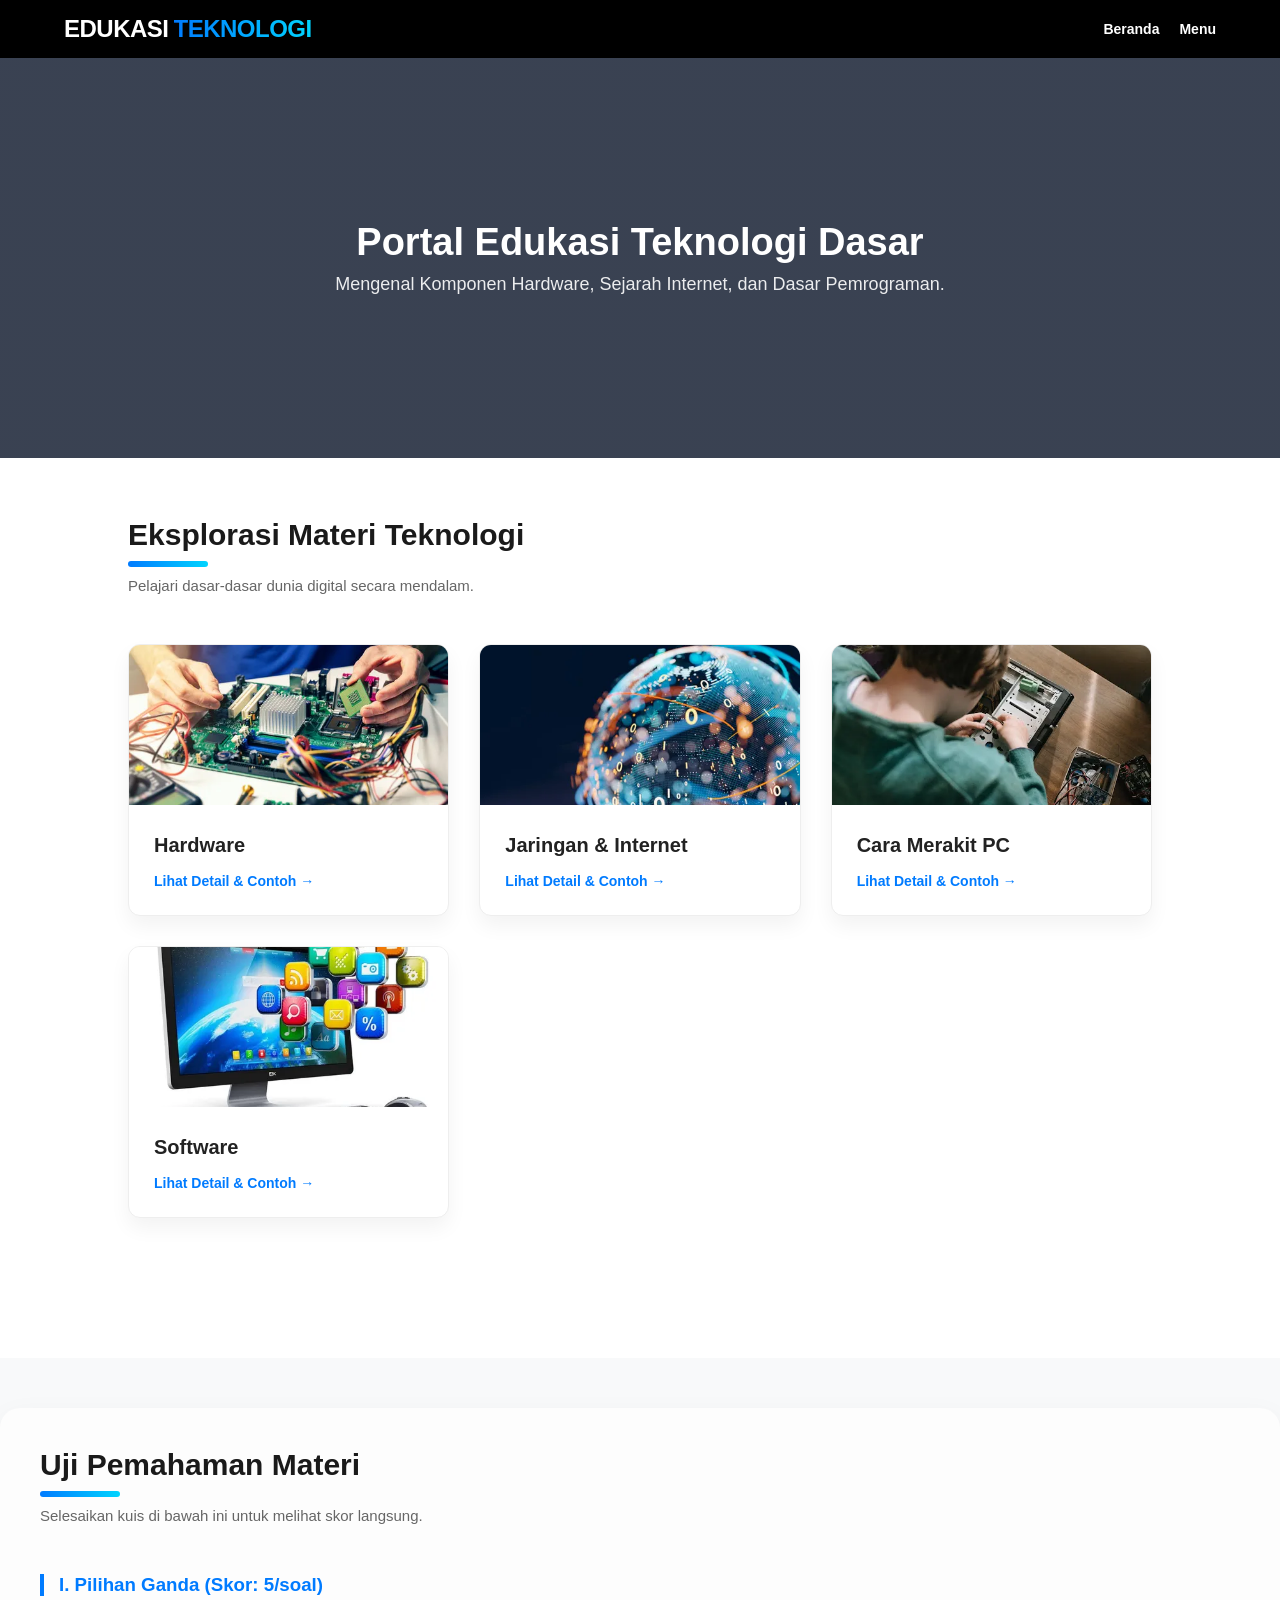
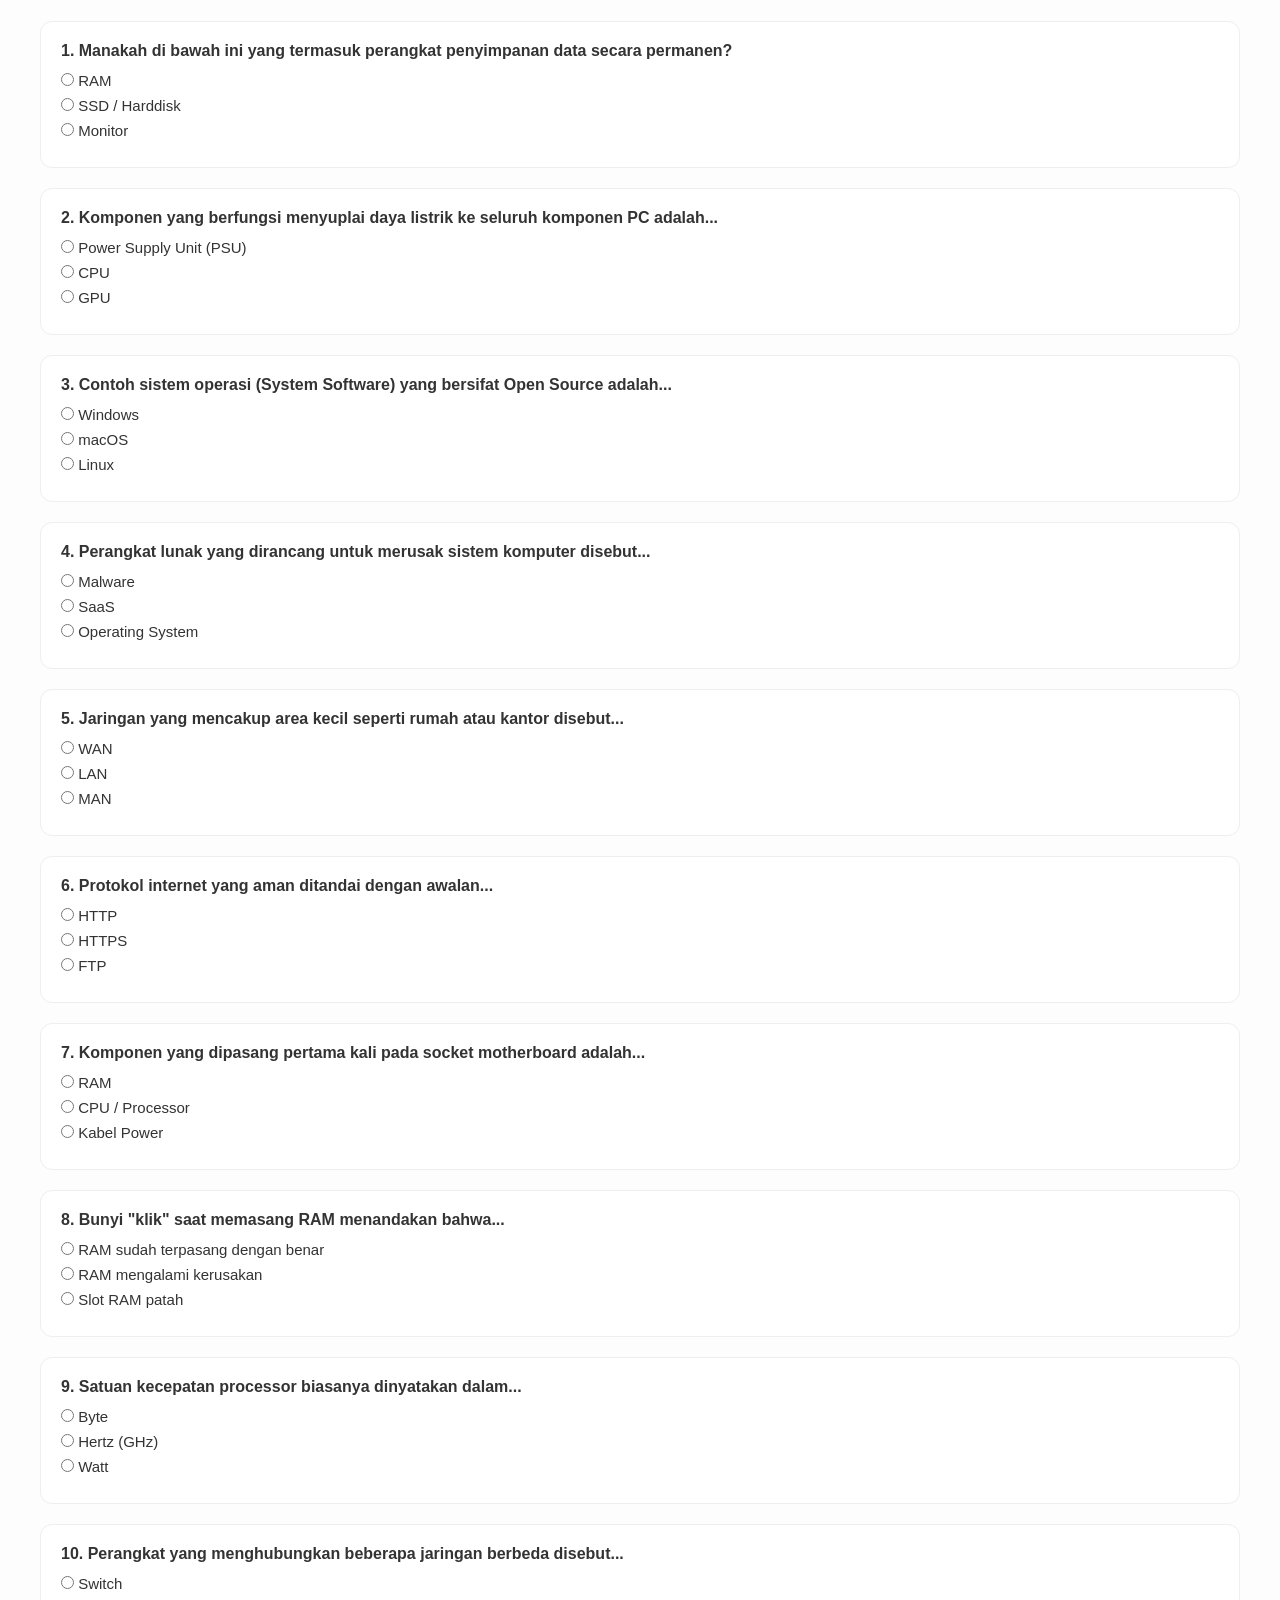
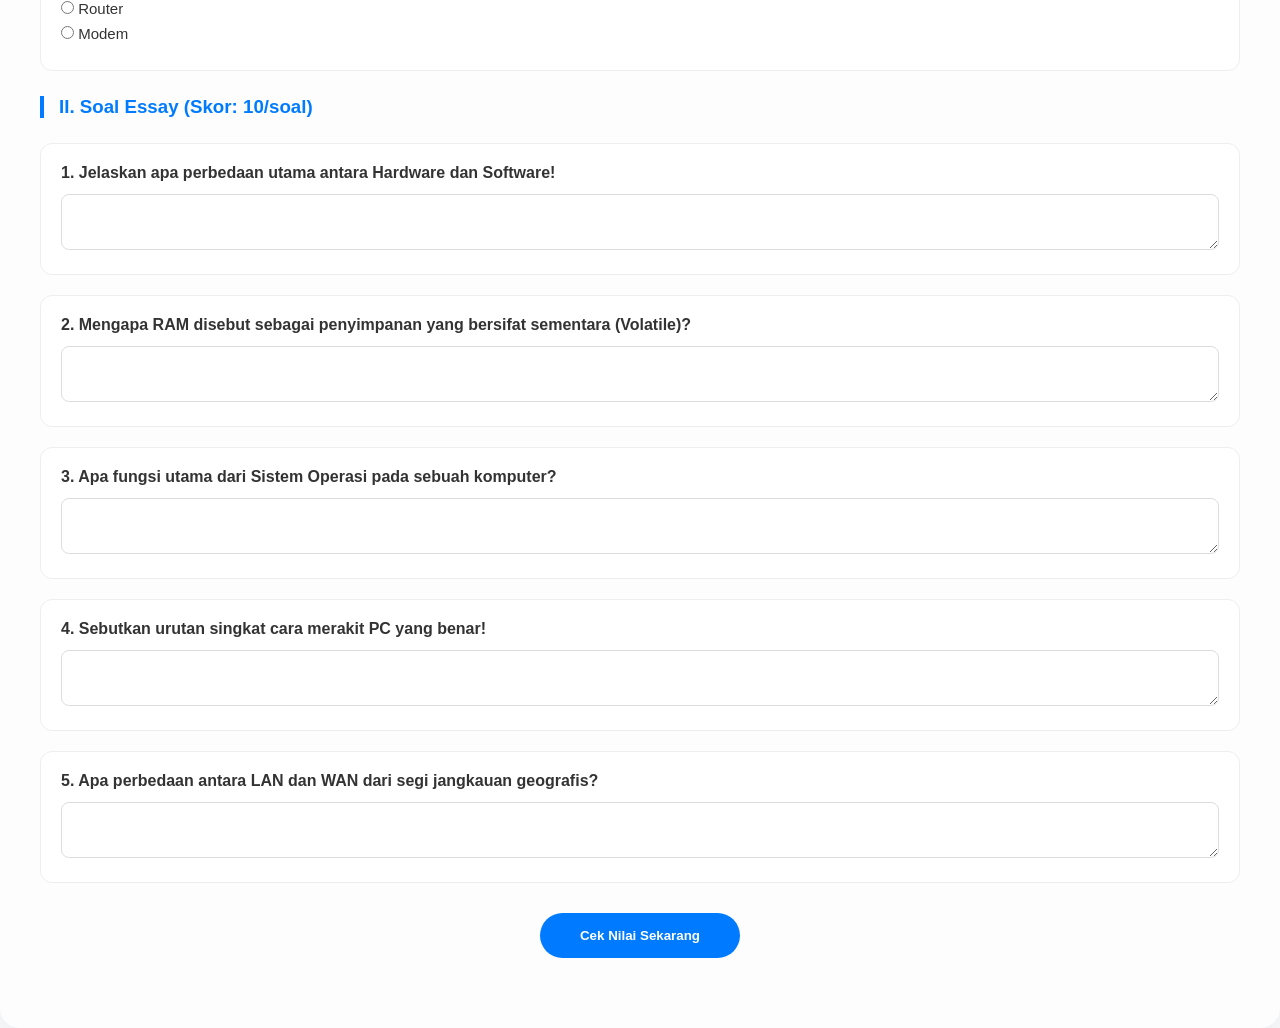
<file: index.html>
<!DOCTYPE html>
<html lang="id">
<head>
    <meta charset="UTF-8">
    <meta name="viewport" content="width=device-width, initial-scale=1.0">
    <title>Web Edukasi Teknologi Dasar</title>
    <link rel="stylesheet" href="style.css">
</head>
<body>

    <div id="mySidebar" class="sidebar">
        <a href="javascript:void(0)" class="closebtn" onclick="closeNav()">&times;</a>
        <div class="sidebar-header">MENU</div>
        <a href="index.html" class="active">Beranda</a>
        <a href="rakit-pc.html">Cara Merakit PC</a>
        <a href="jaringan.html">Jaringan & Internet</a>
        <a href="hardware.html">Hardware</a>
        <a href="software.html">Software</a>
    </div>
    <header>
        <nav>
            <div class="logo">EDUKASI<span>TEKNOLOGI</span></div>
            <ul>
                <li><a href="index.html">Beranda</a></li>
                <li><a href="javascript:void(0)" onclick="openNav()">Menu</a></li>
            </ul>
        </nav>
    </header>

    <section class="hero">
        <div class="hero-content">
            <h1>Portal Edukasi Teknologi Dasar</h1>
            <p>Mengenal Komponen Hardware, Sejarah Internet, dan Dasar Pemrograman.</p>
        </div>
    </section>

    <main>
        <div class="section-header">
            <h2 class="section-title">Eksplorasi Materi Teknologi</h2>
            <p class="section-subtitle">Pelajari dasar-dasar dunia digital secara mendalam.</p>
        </div>
        
        <div class="card-grid">
            <div class="card">
                <img src="hardware1.jpg" alt="Hardware">
                <div class="card-body">
                    <h3>Hardware</h3>
                    <a href="hardware.html" class="link">Lihat Detail & Contoh &rarr;</a>
                </div>
            </div>

            <div class="card">
                <img src="jaringan1.jpg" alt="Jaringan">
                <div class="card-body">
                    <h3>Jaringan & Internet</h3>
                    <a href="jaringan.html" class="link">Lihat Detail & Contoh &rarr;</a>
                </div>
            </div>

            <div class="card">
                <img src="merakit.jpg" alt="Microchip">
                <div class="card-body">
                    <h3>Cara Merakit PC</h3>
                    <a href="rakit-pc.html" class="link">Lihat Detail & Contoh &rarr;</a>
                </div>
            </div>

            <div class="card">
                <img src="software1.jpg" alt="Software">
                <div class="card-body">
                    <h3>Software</h3>
                    <a href="software.html" class="link">Lihat Detail & Contoh &rarr;</a>
                </div>
            </div>
        </div>
    </main>
    <section class="quiz-container" id="quiz-section">
    <div class="section-header">
        <h2 class="section-title">Uji Pemahaman Materi</h2>
        <p class="section-subtitle">Selesaikan kuis di bawah ini untuk melihat skor langsung.</p>
    </div>

    <form id="quizForm">
    <div class="quiz-group">
        <h3>I. Pilihan Ganda (Skor: 5/soal)</h3>
        
        <div class="question-card pg-item">
            <p>1. Manakah di bawah ini yang termasuk perangkat penyimpanan data secara permanen?</p>
            <label><input type="radio" name="pg1" value="RAM"> RAM</label>
            <label><input type="radio" name="pg1" value="SSD" data-correct="true"> SSD / Harddisk</label>
            <label><input type="radio" name="pg1" value="Monitor"> Monitor</label>
        </div>

        <div class="question-card pg-item">
            <p>2. Komponen yang berfungsi menyuplai daya listrik ke seluruh komponen PC adalah...</p>
            <label><input type="radio" name="pg2" value="PSU" data-correct="true"> Power Supply Unit (PSU)</label>
            <label><input type="radio" name="pg2" value="CPU"> CPU</label>
            <label><input type="radio" name="pg2" value="GPU"> GPU</label>
        </div>

        <div class="question-card pg-item">
            <p>3. Contoh sistem operasi (System Software) yang bersifat Open Source adalah...</p>
            <label><input type="radio" name="pg3" value="Windows"> Windows</label>
            <label><input type="radio" name="pg3" value="macOS"> macOS</label>
            <label><input type="radio" name="pg3" value="Linux" data-correct="true"> Linux</label>
        </div>

        <div class="question-card pg-item">
            <p>4. Perangkat lunak yang dirancang untuk merusak sistem komputer disebut...</p>
            <label><input type="radio" name="pg4" value="Malware" data-correct="true"> Malware</label>
            <label><input type="radio" name="pg4" value="SaaS"> SaaS</label>
            <label><input type="radio" name="pg4" value="OS"> Operating System</label>
        </div>

        <div class="question-card pg-item">
            <p>5. Jaringan yang mencakup area kecil seperti rumah atau kantor disebut...</p>
            <label><input type="radio" name="pg5" value="WAN"> WAN</label>
            <label><input type="radio" name="pg5" value="LAN" data-correct="true"> LAN</label>
            <label><input type="radio" name="pg5" value="MAN"> MAN</label>
        </div>

        <div class="question-card pg-item">
            <p>6. Protokol internet yang aman ditandai dengan awalan...</p>
            <label><input type="radio" name="pg6" value="HTTP"> HTTP</label>
            <label><input type="radio" name="pg6" value="HTTPS" data-correct="true"> HTTPS</label>
            <label><input type="radio" name="pg6" value="FTP"> FTP</label>
        </div>

        <div class="question-card pg-item">
            <p>7. Komponen yang dipasang pertama kali pada socket motherboard adalah...</p>
            <label><input type="radio" name="pg7" value="RAM"> RAM</label>
            <label><input type="radio" name="pg7" value="Processor" data-correct="true"> CPU / Processor</label>
            <label><input type="radio" name="pg7" value="Kabel"> Kabel Power</label>
        </div>

        <div class="question-card pg-item">
            <p>8. Bunyi "klik" saat memasang RAM menandakan bahwa...</p>
            <label><input type="radio" name="pg8" value="Benar" data-correct="true"> RAM sudah terpasang dengan benar</label>
            <label><input type="radio" name="pg8" value="Salah"> RAM mengalami kerusakan</label>
            <label><input type="radio" name="pg8" value="Patah"> Slot RAM patah</label>
        </div>

        <div class="question-card pg-item">
            <p>9. Satuan kecepatan processor biasanya dinyatakan dalam...</p>
            <label><input type="radio" name="pg9" value="Byte"> Byte</label>
            <label><input type="radio" name="pg9" value="Hertz" data-correct="true"> Hertz (GHz)</label>
            <label><input type="radio" name="pg9" value="Watt"> Watt</label>
        </div>

        <div class="question-card pg-item">
            <p>10. Perangkat yang menghubungkan beberapa jaringan berbeda disebut...</p>
            <label><input type="radio" name="pg10" value="Switch"> Switch</label>
            <label><input type="radio" name="pg10" value="Router" data-correct="true"> Router</label>
            <label><input type="radio" name="pg10" value="Modem"> Modem</label>
        </div>
    </div>

    <div class="quiz-group">
        <h3>II. Soal Essay (Skor: 10/soal)</h3>
        
        <div class="question-card essay-item">
            <p>1. Jelaskan apa perbedaan utama antara Hardware dan Software!</p>
            <textarea class="essay-input" data-keyword="fisik" rows="2"></textarea>
        </div>

        <div class="question-card essay-item">
            <p>2. Mengapa RAM disebut sebagai penyimpanan yang bersifat sementara (Volatile)?</p>
            <textarea class="essay-input" data-keyword="dimatikan" rows="2"></textarea>
        </div>

        <div class="question-card essay-item">
            <p>3. Apa fungsi utama dari Sistem Operasi pada sebuah komputer?</p>
            <textarea class="essay-input" data-keyword="mengelola" rows="2"></textarea>
        </div>

        <div class="question-card essay-item">
            <p>4. Sebutkan urutan singkat cara merakit PC yang benar!</p>
            <textarea class="essay-input" data-keyword="motherboard" rows="2"></textarea>
        </div>

        <div class="question-card essay-item">
            <p>5. Apa perbedaan antara LAN dan WAN dari segi jangkauan geografis?</p>
            <textarea class="essay-input" data-keyword="luas" rows="2"></textarea>
        </div>
    </div>

    <div id="result-display" style="display:none; text-align:center; margin-bottom: 20px;">
        <h2 id="final-score" style="font-size: 64px; color: #007bff;">0</h2>
        <p id="score-status"></p>
    </div>

    <button type="button" class="btn-submit-quiz" onclick="hitungSkorOtomatis()">Cek Nilai Sekarang</button>
</form>
</section>
    <script src="script.js"></script>
</body>
</html>
</file>
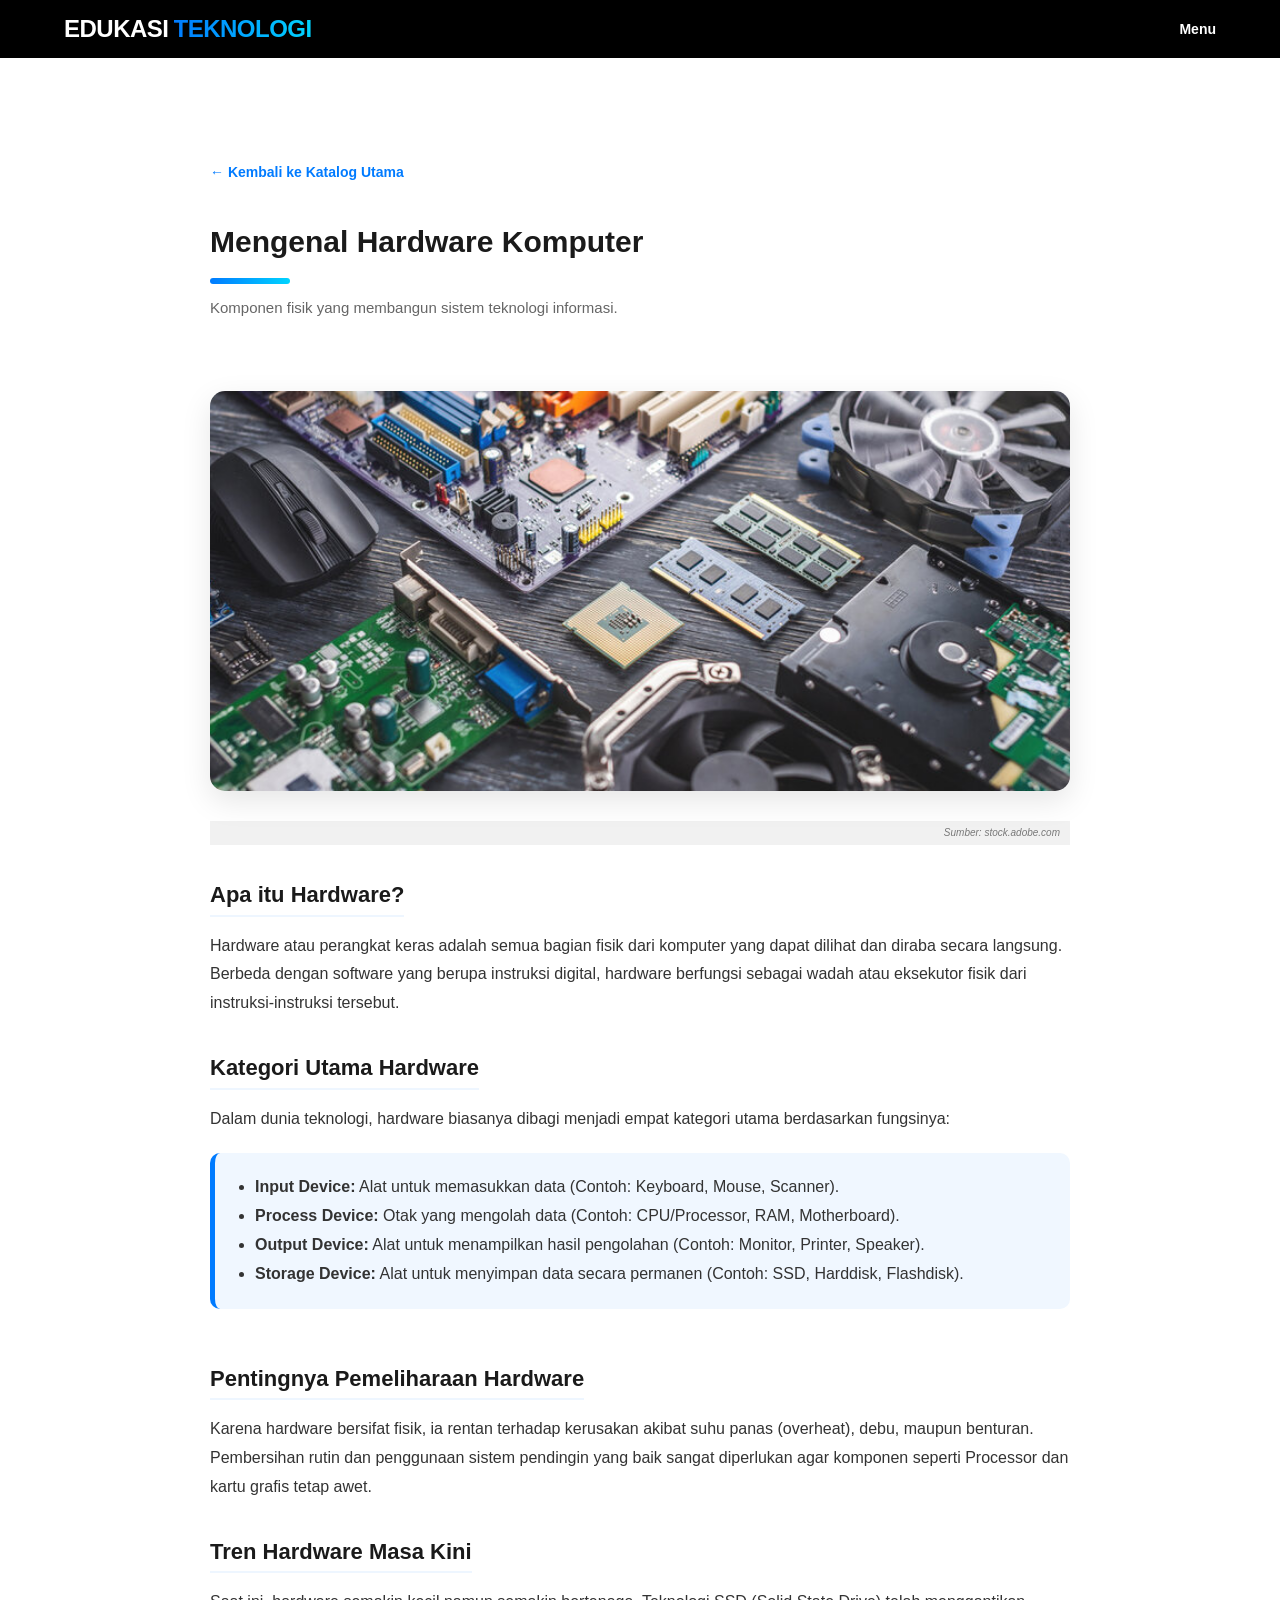
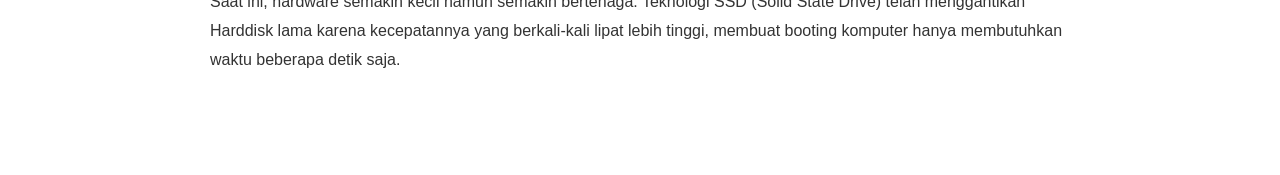
<file: hardware.html>
<!DOCTYPE html>
<html lang="id">
<head>
    <meta charset="UTF-8">
    <meta name="viewport" content="width=device-width, initial-scale=1.0">
    <title>Detail Materi: Hardware</title>
    <link rel="stylesheet" href="style.css">
    <style>
        /* CSS Tambahan khusus halaman materi agar lebih enak dibaca */
        .content-container {
            max-width: 900px;
            margin: 0 auto;
            padding: 40px 20px;
            line-height: 1.8;
            color: #333;
        }

        .back-link {
            display: inline-block;
            margin-bottom: 30px;
            color: #007bff;
            text-decoration: none;
            font-weight: bold;
            font-size: 14px;
        }

        .back-link:hover {
            text-decoration: underline;
        }

        .main-article h3 {
            margin: 30px 0 15px 0;
            color: #1a1a1a;
            font-size: 22px;
            border-bottom: 2px solid #eef6ff;
            display: inline-block;
        }

        .article-img {
            width: 100%;
            height: 400px;
            object-fit: cover;
            border-radius: 15px;
            margin: 20px 0;
            box-shadow: 0 10px 30px rgba(0,0,0,0.1);
        }

        .hardware-list {
            background-color: #f0f7ff;
            padding: 20px;
            border-radius: 10px;
            border-left: 5px solid #007bff;
            margin: 20px 0;
        }

        .hardware-list ul {
            margin-left: 20px;
        }
        .sidebar {
    height: 100%;
    width: 0; /* Mulai dari lebar 0 (tersembunyi) */
    position: fixed;
    z-index: 2000;
    top: 0;
    left: 0;
    background-color: #0b1120;
    overflow-x: hidden;
    transition: 0.5s;
    padding-top: 60px;
    box-shadow: 5px 0 15px rgba(0,0,0,0.3);
}

.sidebar-header {
    padding: 10px 32px;
    font-weight: bold;
    color: #007bff;
    font-size: 20px;
    border-bottom: 1px solid #1e293b;
    margin-bottom: 20px;
}

.sidebar a {
    padding: 12px 32px;
    text-decoration: none;
    font-size: 16px;
    color: #94a3b8;
    display: block;
    transition: 0.3s;
}

.sidebar a:hover {
    color: #fff;
    background-color: #007bff;
}

.sidebar .closebtn {
    position: absolute;
    top: 10px;
    right: 25px;
    font-size: 36px;
}
        
    </style>
</head>
<body>
    <div id="mySidebar" class="sidebar">
        <a href="javascript:void(0)" class="closebtn" onclick="closeNav()">&times;</a>
        <div class="sidebar-header">MENU</div>
        <a href="index.html" class="active">Beranda</a>
        <a href="rakit-pc.html">Cara Merakit PC</a>
        <a href="jaringan.html">Jaringan & Internet</a>
        <a href="hardware.html">Hardware</a>
        <a href="software.html">Software</a>
    </div>

    <header>
        <nav>
            <div class="logo">EDUKASI<span>TEKNOLOGI</span></div>
            <ul>
                <li><a href="javascript:void(0)" onclick="openNav()">Menu</a></li>
            </ul>
        </nav>
    </header>

    <main>
        <div class="content-container">
            <a href="index.html" class="back-link">&larr; Kembali ke Katalog Utama</a>

            <article class="main-article">
                <div class="section-header">
                    <h2 class="section-title">Mengenal Hardware Komputer</h2>
                    <p class="section-subtitle">Komponen fisik yang membangun sistem teknologi informasi.</p>
                </div>

                <img src="hardware.jpg" alt="Komponen Hardware" class="article-img">
                <p class="image-source">Sumber: stock.adobe.com</p>

                <h3>Apa itu Hardware?</h3>
                <p>
                    Hardware atau perangkat keras adalah semua bagian fisik dari komputer yang dapat dilihat dan diraba secara langsung. 
                    Berbeda dengan software yang berupa instruksi digital, hardware berfungsi sebagai wadah atau eksekutor fisik dari instruksi-instruksi tersebut.
                </p>

                <h3>Kategori Utama Hardware</h3>
                <p>Dalam dunia teknologi, hardware biasanya dibagi menjadi empat kategori utama berdasarkan fungsinya:</p>
                
                <div class="hardware-list">
                    <ul>
                        <li><strong>Input Device:</strong> Alat untuk memasukkan data (Contoh: Keyboard, Mouse, Scanner).</li>
                        <li><strong>Process Device:</strong> Otak yang mengolah data (Contoh: CPU/Processor, RAM, Motherboard).</li>
                        <li><strong>Output Device:</strong> Alat untuk menampilkan hasil pengolahan (Contoh: Monitor, Printer, Speaker).</li>
                        <li><strong>Storage Device:</strong> Alat untuk menyimpan data secara permanen (Contoh: SSD, Harddisk, Flashdisk).</li>
                    </ul>
                </div>

                <h3>Pentingnya Pemeliharaan Hardware</h3>
                <p>
                    Karena hardware bersifat fisik, ia rentan terhadap kerusakan akibat suhu panas (overheat), debu, maupun benturan. 
                    Pembersihan rutin dan penggunaan sistem pendingin yang baik sangat diperlukan agar komponen seperti Processor dan kartu grafis tetap awet.
                </p>

                <h3>Tren Hardware Masa Kini</h3>
                <p>
                    Saat ini, hardware semakin kecil namun semakin bertenaga. Teknologi SSD (Solid State Drive) telah menggantikan 
                    Harddisk lama karena kecepatannya yang berkali-kali lipat lebih tinggi, membuat booting komputer hanya membutuhkan waktu beberapa detik saja.
                </p>
            </article>
        </div>
    </main>
    <script src="script.js"></script>

</body>
</html>
</file>
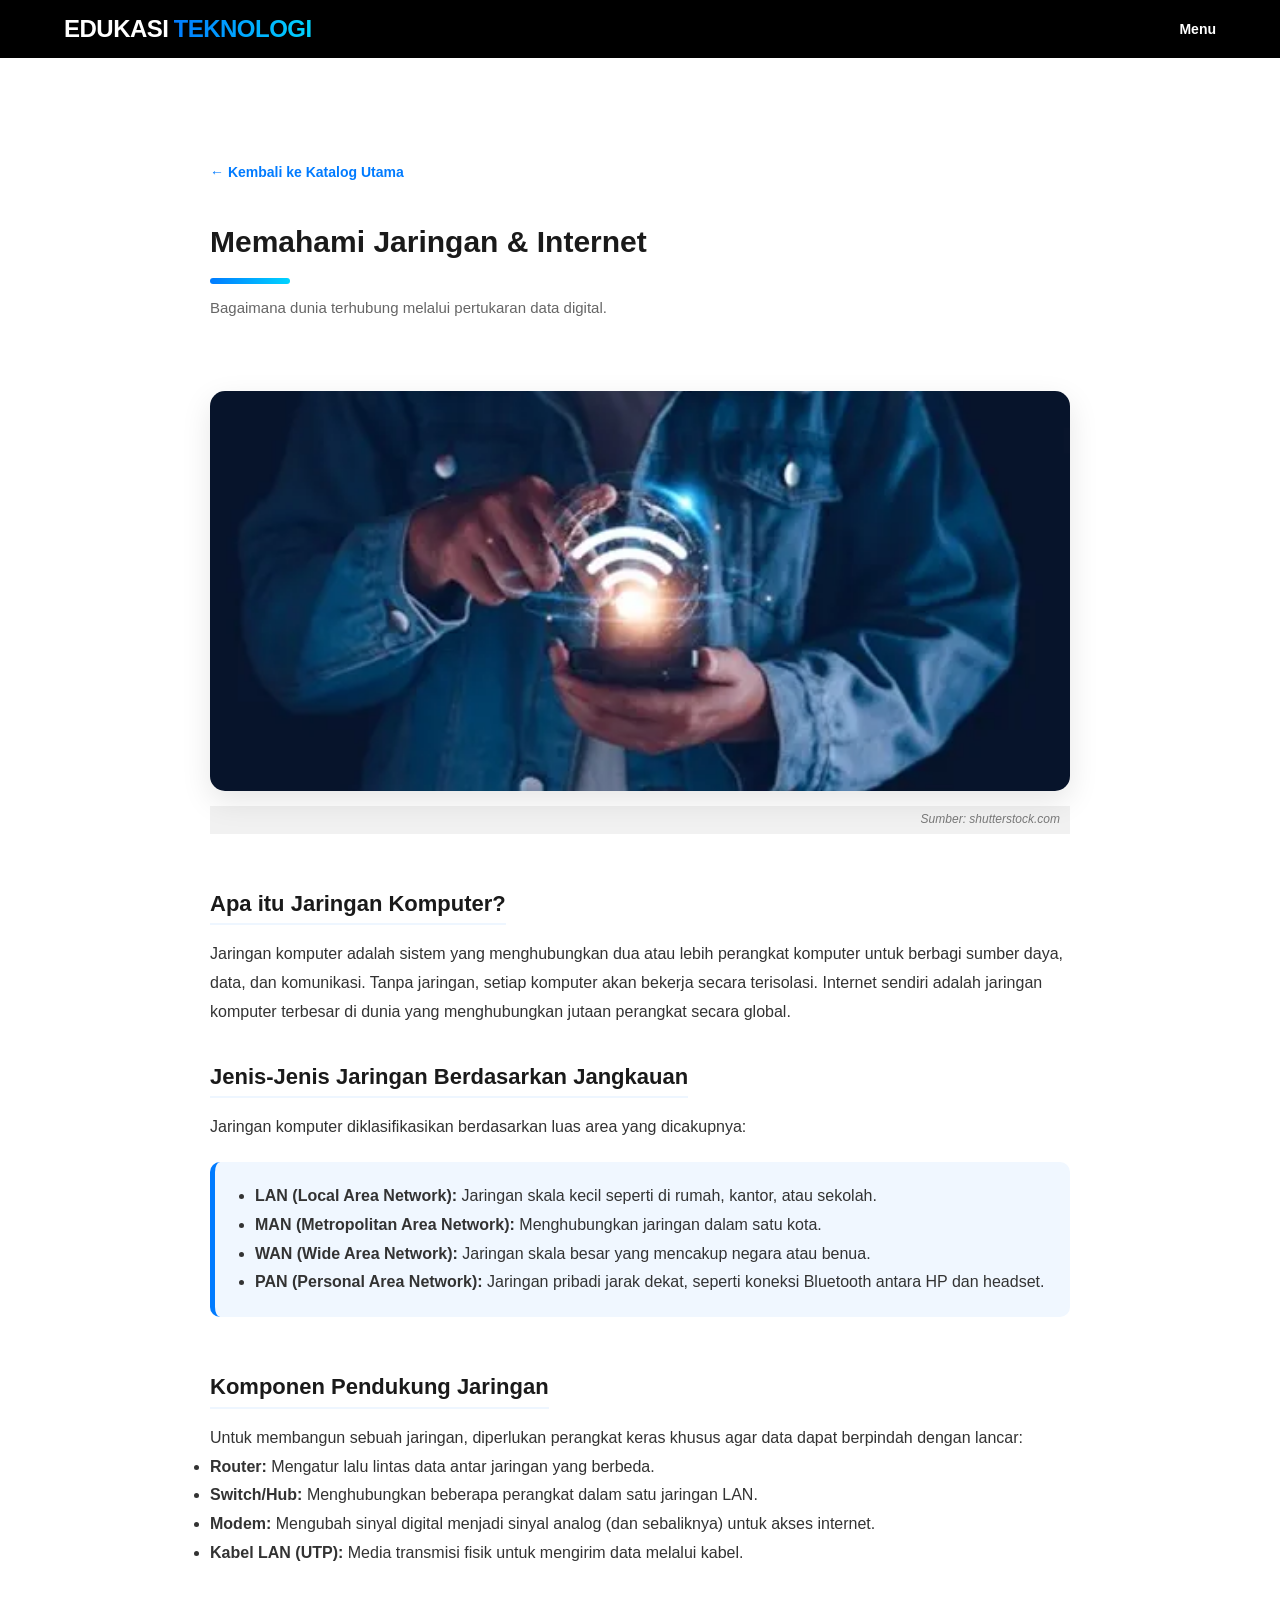
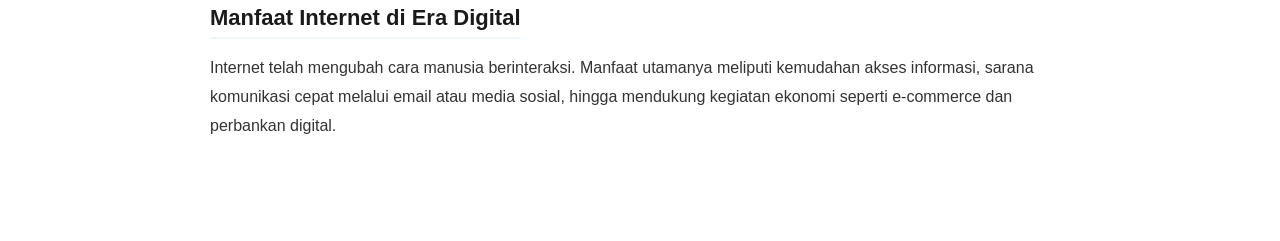
<file: jaringan.html>
<!DOCTYPE html>
<html lang="id">
<head>
    <meta charset="UTF-8">
    <meta name="viewport" content="width=device-width, initial-scale=1.0">
    <title>Detail Materi: Jaringan & Internet</title>
    <link rel="stylesheet" href="style.css">
    <style>
        /* CSS Tambahan khusus halaman materi agar lebih enak dibaca */
        .content-container {
            max-width: 900px;
            margin: 0 auto;
            padding: 40px 20px;
            line-height: 1.8;
            color: #333;
        }

        .back-link {
            display: inline-block;
            margin-bottom: 30px;
            color: #007bff;
            text-decoration: none;
            font-weight: bold;
            font-size: 14px;
        }

        .back-link:hover {
            text-decoration: underline;
        }

        .main-article h3 {
            margin: 30px 0 15px 0;
            color: #1a1a1a;
            font-size: 22px;
            border-bottom: 2px solid #eef6ff;
            display: inline-block;
        }

        .article-img {
            width: 100%;
            height: 400px;
            object-fit: cover;
            border-radius: 15px;
            margin: 20px 0;
            box-shadow: 0 10px 30px rgba(0,0,0,0.1);
        }

        .info-list {
            background-color: #f0f7ff;
            padding: 20px;
            border-radius: 10px;
            border-left: 5px solid #007bff;
            margin: 20px 0;
        }

        .info-list ul {
            margin-left: 20px;
        }

        .sidebar {
            height: 100%;
            width: 0;
            position: fixed;
            z-index: 2000;
            top: 0;
            left: 0;
            background-color: #0b1120;
            overflow-x: hidden;
            transition: 0.5s;
            padding-top: 60px;
            box-shadow: 5px 0 15px rgba(0,0,0,0.3);
        }

        .sidebar-header {
            padding: 10px 32px;
            font-weight: bold;
            color: #007bff;
            font-size: 20px;
            border-bottom: 1px solid #1e293b;
            margin-bottom: 20px;
        }

        .sidebar a {
            padding: 12px 32px;
            text-decoration: none;
            font-size: 16px;
            color: #94a3b8;
            display: block;
            transition: 0.3s;
        }

        .sidebar a:hover {
            color: #fff;
            background-color: #007bff;
        }

        .sidebar .closebtn {
            position: absolute;
            top: 10px;
            right: 25px;
            font-size: 36px;
        }
        
        .image-source {
            font-size: 12px;
            color: #777;
            margin-top: -15px;
            margin-bottom: 20px;
            font-style: italic;
        }
    </style>
</head>
<body>
    <div id="mySidebar" class="sidebar">
        <a href="javascript:void(0)" class="closebtn" onclick="closeNav()">&times;</a>
        <div class="sidebar-header">MENU</div>
        <a href="index.html">Beranda</a>
        <a href="rakit-pc.html">Cara Merakit PC</a>
        <a href="jaringan.html" class="active">Jaringan & Internet</a>
        <a href="hardware.html">Hardware</a>
        <a href="software.html">Software</a>
    </div>

    <header>
        <nav>
            <div class="logo">EDUKASI<span>TEKNOLOGI</span></div>
            <ul>
                <li><a href="javascript:void(0)" onclick="openNav()">Menu</a></li>
            </ul>
        </nav>
    </header>

    <main id="main-content">
        <div class="content-container">
            <a href="index.html" class="back-link">&larr; Kembali ke Katalog Utama</a>

            <article class="main-article">
                <div class="section-header">
                    <h2 class="section-title">Memahami Jaringan & Internet</h2>
                    <p class="section-subtitle">Bagaimana dunia terhubung melalui pertukaran data digital.</p>
                </div>

                <img src="jaringan.jpg" alt="Ilustrasi Jaringan" class="article-img">
                <p class="image-source">Sumber: shutterstock.com</p>

                <h3>Apa itu Jaringan Komputer?</h3>
                <p>
                    Jaringan komputer adalah sistem yang menghubungkan dua atau lebih perangkat komputer untuk berbagi sumber daya, data, dan komunikasi. Tanpa jaringan, setiap komputer akan bekerja secara terisolasi. Internet sendiri adalah jaringan komputer terbesar di dunia yang menghubungkan jutaan perangkat secara global.
                </p>

                <h3>Jenis-Jenis Jaringan Berdasarkan Jangkauan</h3>
                <p>Jaringan komputer diklasifikasikan berdasarkan luas area yang dicakupnya:</p>
                
                <div class="info-list">
                    <ul>
                        <li><strong>LAN (Local Area Network):</strong> Jaringan skala kecil seperti di rumah, kantor, atau sekolah.</li>
                        <li><strong>MAN (Metropolitan Area Network):</strong> Menghubungkan jaringan dalam satu kota.</li>
                        <li><strong>WAN (Wide Area Network):</strong> Jaringan skala besar yang mencakup negara atau benua.</li>
                        <li><strong>PAN (Personal Area Network):</strong> Jaringan pribadi jarak dekat, seperti koneksi Bluetooth antara HP dan headset.</li>
                    </ul>
                </div>

                <h3>Komponen Pendukung Jaringan</h3>
                <p>
                    Untuk membangun sebuah jaringan, diperlukan perangkat keras khusus agar data dapat berpindah dengan lancar:
                </p>
                <ul>
                    <li><strong>Router:</strong> Mengatur lalu lintas data antar jaringan yang berbeda.</li>
                    <li><strong>Switch/Hub:</strong> Menghubungkan beberapa perangkat dalam satu jaringan LAN.</li>
                    <li><strong>Modem:</strong> Mengubah sinyal digital menjadi sinyal analog (dan sebaliknya) untuk akses internet.</li>
                    <li><strong>Kabel LAN (UTP):</strong> Media transmisi fisik untuk mengirim data melalui kabel.</li>
                </ul>

                <h3>Manfaat Internet di Era Digital</h3>
                <p>
                    Internet telah mengubah cara manusia berinteraksi. Manfaat utamanya meliputi kemudahan akses informasi, sarana komunikasi cepat melalui email atau media sosial, hingga mendukung kegiatan ekonomi seperti e-commerce dan perbankan digital.
                </p>
            </article>
        </div>
    </main>
    <script src="script.js"></script>

</body>
</html>
</file>
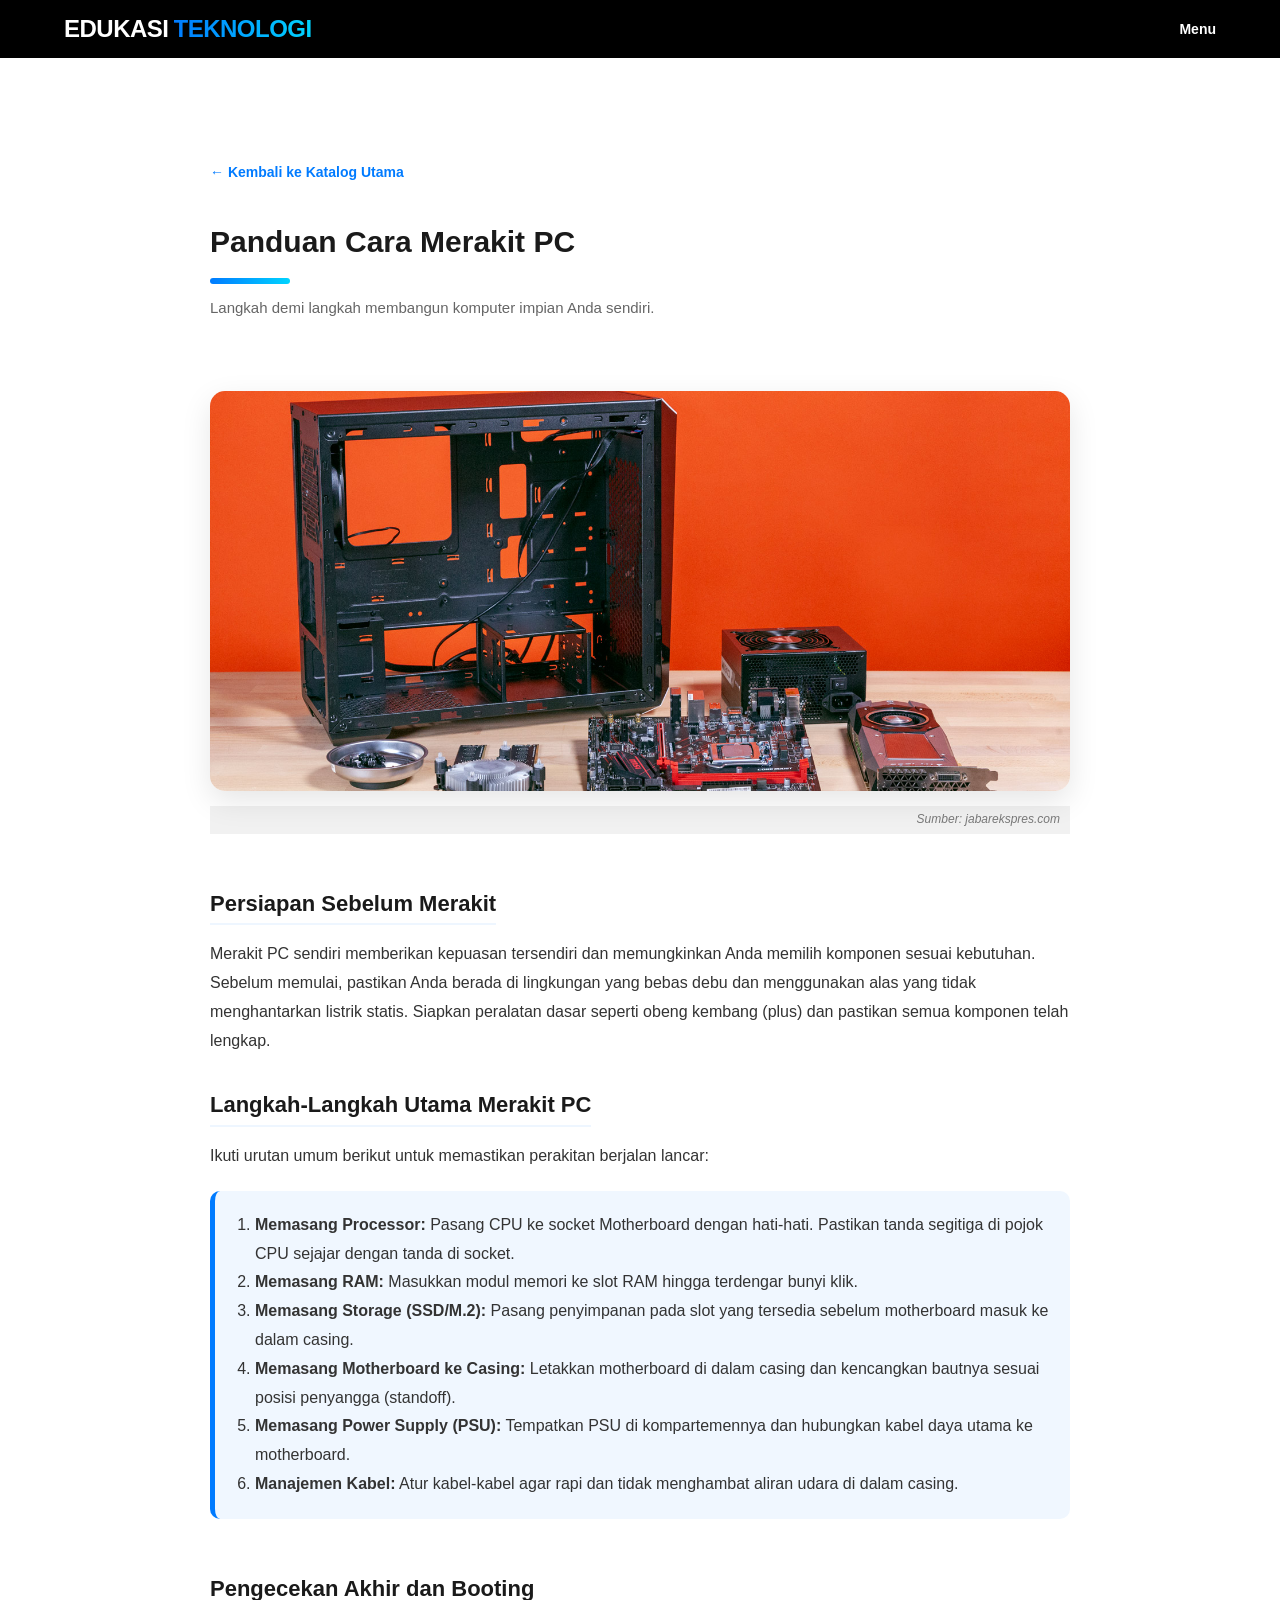
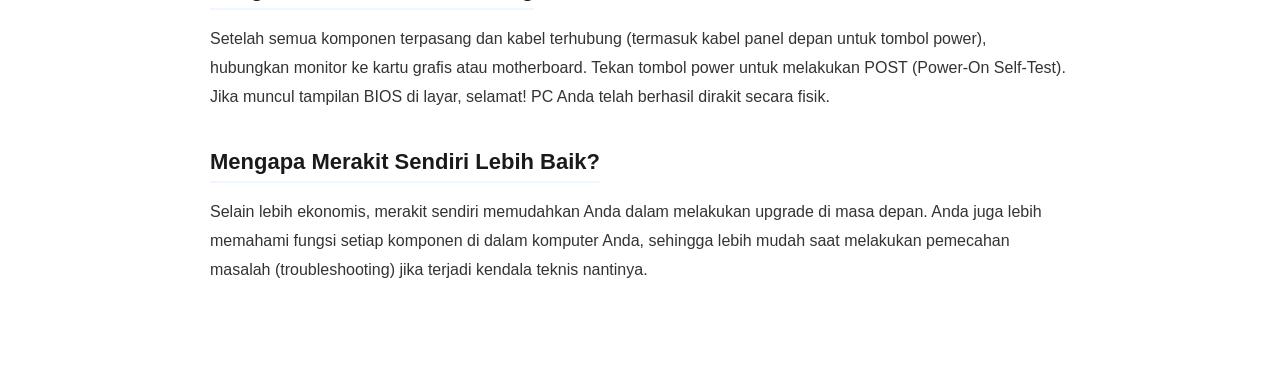
<file: rakit-pc.html>
<!DOCTYPE html>
<html lang="id">
<head>
    <meta charset="UTF-8">
    <meta name="viewport" content="width=device-width, initial-scale=1.0">
    <title>Detail Materi: Cara Merakit PC</title>
    <link rel="stylesheet" href="style.css">
    <style>
        /* CSS Tambahan khusus halaman materi agar seragam */
        .content-container {
            max-width: 900px;
            margin: 0 auto;
            padding: 40px 20px;
            line-height: 1.8;
            color: #333;
        }

        .back-link {
            display: inline-block;
            margin-bottom: 30px;
            color: #007bff;
            text-decoration: none;
            font-weight: bold;
            font-size: 14px;
        }

        .back-link:hover {
            text-decoration: underline;
        }

        .main-article h3 {
            margin: 30px 0 15px 0;
            color: #1a1a1a;
            font-size: 22px;
            border-bottom: 2px solid #eef6ff;
            display: inline-block;
        }

        .article-img {
            width: 100%;
            height: 400px;
            object-fit: cover;
            border-radius: 15px;
            margin: 20px 0;
            box-shadow: 0 10px 30px rgba(0,0,0,0.1);
        }

        .step-list {
            background-color: #f0f7ff;
            padding: 20px;
            border-radius: 10px;
            border-left: 5px solid #007bff;
            margin: 20px 0;
        }

        .step-list ol {
            margin-left: 20px;
        }

        .sidebar {
            height: 100%;
            width: 0;
            position: fixed;
            z-index: 2000;
            top: 0;
            left: 0;
            background-color: #0b1120;
            overflow-x: hidden;
            transition: 0.5s;
            padding-top: 60px;
            box-shadow: 5px 0 15px rgba(0,0,0,0.3);
        }

        .sidebar-header {
            padding: 10px 32px;
            font-weight: bold;
            color: #007bff;
            font-size: 20px;
            border-bottom: 1px solid #1e293b;
            margin-bottom: 20px;
        }

        .sidebar a {
            padding: 12px 32px;
            text-decoration: none;
            font-size: 16px;
            color: #94a3b8;
            display: block;
            transition: 0.3s;
        }

        .sidebar a:hover {
            color: #fff;
            background-color: #007bff;
        }

        .sidebar .closebtn {
            position: absolute;
            top: 10px;
            right: 25px;
            font-size: 36px;
        }
        
        .image-source {
            font-size: 12px;
            color: #777;
            margin-top: -15px;
            margin-bottom: 20px;
            font-style: italic;
        }
    </style>
</head>
<body>
    <div id="mySidebar" class="sidebar">
        <a href="javascript:void(0)" class="closebtn" onclick="closeNav()">&times;</a>
        <div class="sidebar-header">MENU</div>
        <a href="index.html">Beranda</a>
        <a href="rakit-pc.html" class="active">Cara Merakit PC</a>
        <a href="jaringan.html">Jaringan & Internet</a>
        <a href="hardware.html">Hardware</a>
        <a href="software.html">Software</a>
    </div>

    <header>
        <nav>
            <div class="logo">EDUKASI<span>TEKNOLOGI</span></div>
            <ul>
                <li><a href="javascript:void(0)" onclick="openNav()">Menu</a></li>
            </ul>
        </nav>
    </header>

    <main id="main-content">
        <div class="content-container">
            <a href="index.html" class="back-link">&larr; Kembali ke Katalog Utama</a>

            <article class="main-article">
                <div class="section-header">
                    <h2 class="section-title">Panduan Cara Merakit PC</h2>
                    <p class="section-subtitle">Langkah demi langkah membangun komputer impian Anda sendiri.</p>
                </div>

                <img src="merakitpc.jpg" alt="Proses Merakit PC" class="article-img">
                <p class="image-source">Sumber: jabarekspres.com</p>

                <h3>Persiapan Sebelum Merakit</h3>
                <p>
                    Merakit PC sendiri memberikan kepuasan tersendiri dan memungkinkan Anda memilih komponen sesuai kebutuhan. Sebelum memulai, pastikan Anda berada di lingkungan yang bebas debu dan menggunakan alas yang tidak menghantarkan listrik statis. Siapkan peralatan dasar seperti obeng kembang (plus) dan pastikan semua komponen telah lengkap.
                </p>

                <h3>Langkah-Langkah Utama Merakit PC</h3>
                <p>Ikuti urutan umum berikut untuk memastikan perakitan berjalan lancar:</p>
                
                <div class="step-list">
                    <ol>
                        <li><strong>Memasang Processor:</strong> Pasang CPU ke socket Motherboard dengan hati-hati. Pastikan tanda segitiga di pojok CPU sejajar dengan tanda di socket.</li>
                        <li><strong>Memasang RAM:</strong> Masukkan modul memori ke slot RAM hingga terdengar bunyi klik.</li>
                        <li><strong>Memasang Storage (SSD/M.2):</strong> Pasang penyimpanan pada slot yang tersedia sebelum motherboard masuk ke dalam casing.</li>
                        <li><strong>Memasang Motherboard ke Casing:</strong> Letakkan motherboard di dalam casing dan kencangkan bautnya sesuai posisi penyangga (standoff).</li>
                        <li><strong>Memasang Power Supply (PSU):</strong> Tempatkan PSU di kompartemennya dan hubungkan kabel daya utama ke motherboard.</li>
                        <li><strong>Manajemen Kabel:</strong> Atur kabel-kabel agar rapi dan tidak menghambat aliran udara di dalam casing.</li>
                    </ol>
                </div>

                <h3>Pengecekan Akhir dan Booting</h3>
                <p>
                    Setelah semua komponen terpasang dan kabel terhubung (termasuk kabel panel depan untuk tombol power), hubungkan monitor ke kartu grafis atau motherboard. Tekan tombol power untuk melakukan POST (Power-On Self-Test). Jika muncul tampilan BIOS di layar, selamat! PC Anda telah berhasil dirakit secara fisik.
                </p>

                <h3>Mengapa Merakit Sendiri Lebih Baik?</h3>
                <p>
                    Selain lebih ekonomis, merakit sendiri memudahkan Anda dalam melakukan upgrade di masa depan. Anda juga lebih memahami fungsi setiap komponen di dalam komputer Anda, sehingga lebih mudah saat melakukan pemecahan masalah (troubleshooting) jika terjadi kendala teknis nantinya.
                </p>
            </article>
        </div>
    </main>
    <script src="script.js"></script>

</body>
</html>
</file>
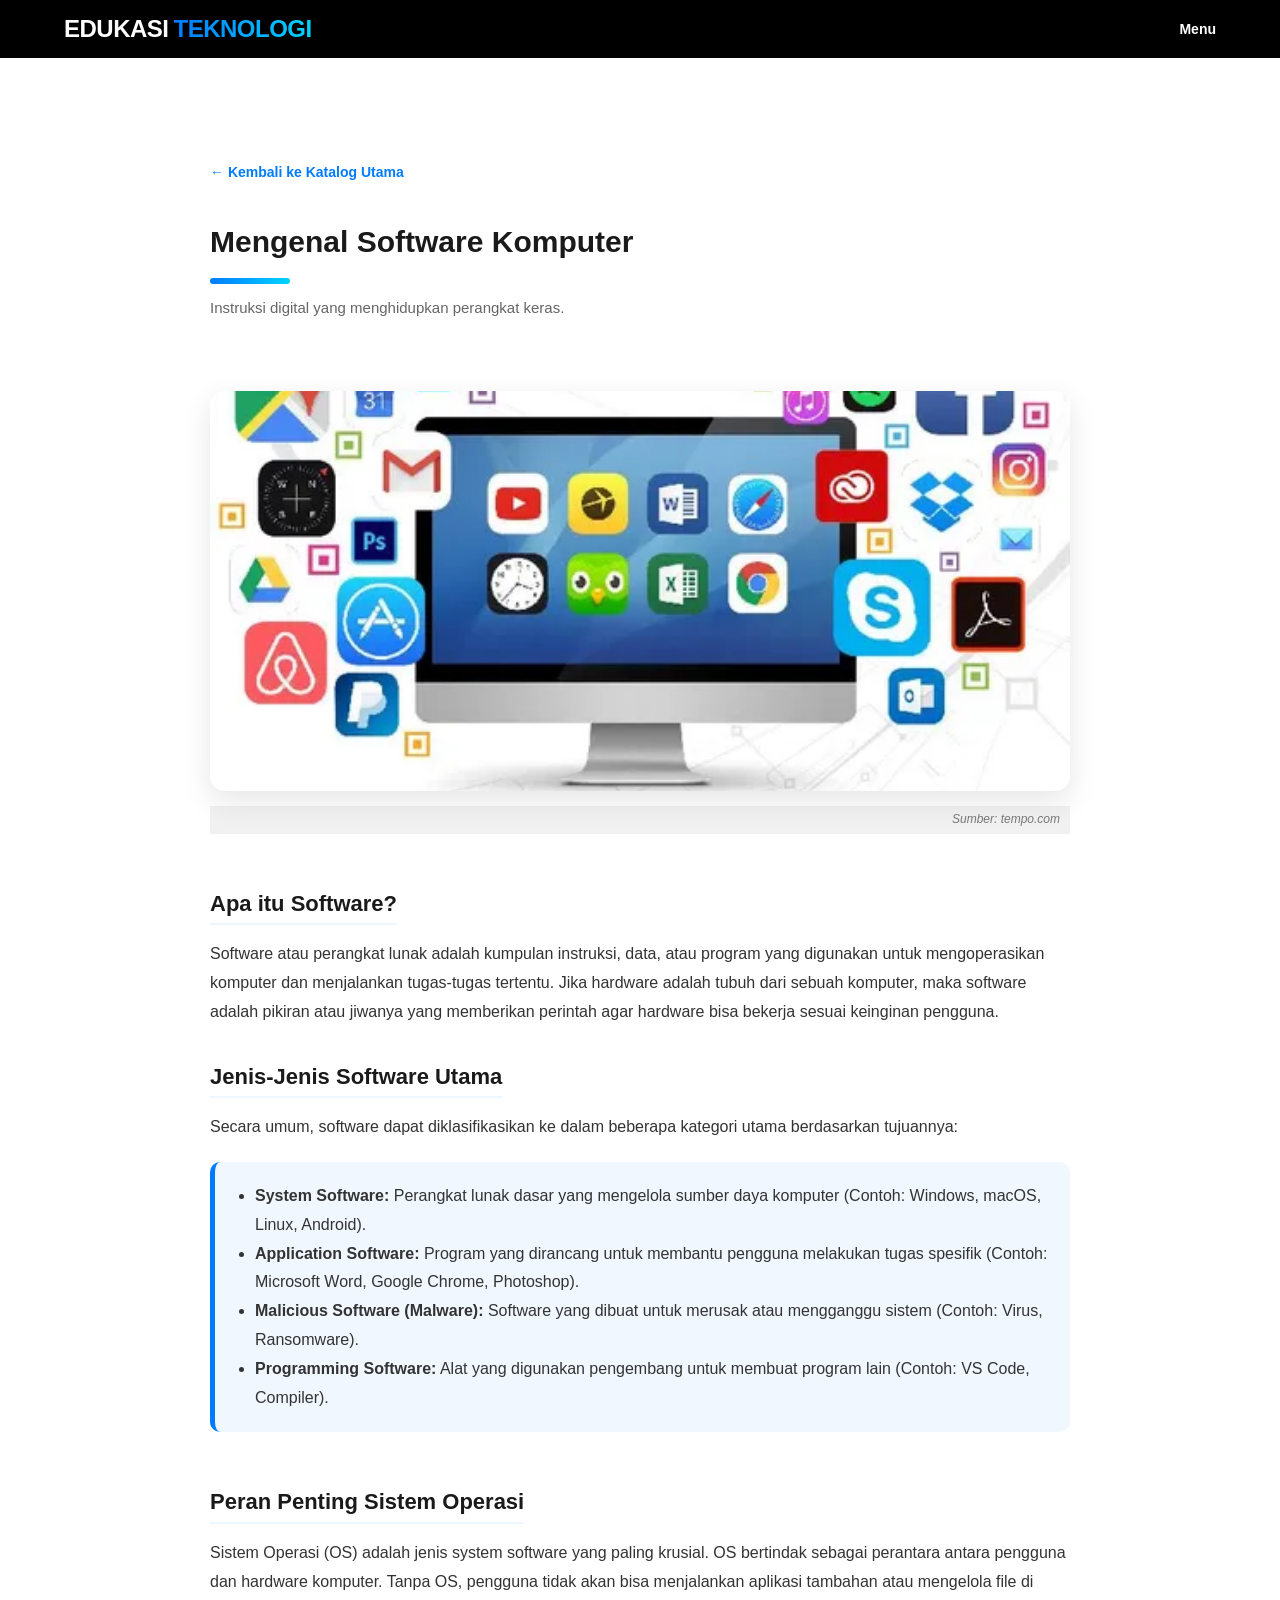
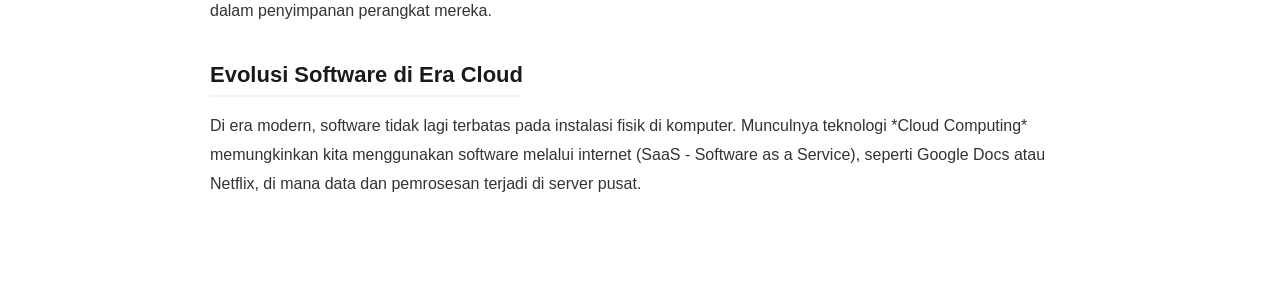
<file: software.html>
<!DOCTYPE html>
<html lang="id">
<head>
    <meta charset="UTF-8">
    <meta name="viewport" content="width=device-width, initial-scale=1.0">
    <title>Detail Materi: Software</title>
    <link rel="stylesheet" href="style.css">
    <style>
        /* CSS Tambahan khusus halaman materi agar seragam */
        .content-container {
            max-width: 900px;
            margin: 0 auto;
            padding: 40px 20px;
            line-height: 1.8;
            color: #333;
        }

        .back-link {
            display: inline-block;
            margin-bottom: 30px;
            color: #007bff;
            text-decoration: none;
            font-weight: bold;
            font-size: 14px;
        }

        .back-link:hover {
            text-decoration: underline;
        }

        .main-article h3 {
            margin: 30px 0 15px 0;
            color: #1a1a1a;
            font-size: 22px;
            border-bottom: 2px solid #eef6ff;
            display: inline-block;
        }

        .article-img {
            width: 100%;
            height: 400px;
            object-fit: cover;
            border-radius: 15px;
            margin: 20px 0;
            box-shadow: 0 10px 30px rgba(0,0,0,0.1);
        }

        .software-list {
            background-color: #f0f7ff;
            padding: 20px;
            border-radius: 10px;
            border-left: 5px solid #007bff;
            margin: 20px 0;
        }

        .software-list ul {
            margin-left: 20px;
        }

        .sidebar {
            height: 100%;
            width: 0;
            position: fixed;
            z-index: 2000;
            top: 0;
            left: 0;
            background-color: #0b1120;
            overflow-x: hidden;
            transition: 0.5s;
            padding-top: 60px;
            box-shadow: 5px 0 15px rgba(0,0,0,0.3);
        }

        .sidebar-header {
            padding: 10px 32px;
            font-weight: bold;
            color: #007bff;
            font-size: 20px;
            border-bottom: 1px solid #1e293b;
            margin-bottom: 20px;
        }

        .sidebar a {
            padding: 12px 32px;
            text-decoration: none;
            font-size: 16px;
            color: #94a3b8;
            display: block;
            transition: 0.3s;
        }

        .sidebar a:hover {
            color: #fff;
            background-color: #007bff;
        }

        .sidebar .closebtn {
            position: absolute;
            top: 10px;
            right: 25px;
            font-size: 36px;
        }
        
        .image-source {
            font-size: 12px;
            color: #777;
            margin-top: -15px;
            margin-bottom: 20px;
            font-style: italic;
        }
    </style>
</head>
<body>
    <div id="mySidebar" class="sidebar">
        <a href="javascript:void(0)" class="closebtn" onclick="closeNav()">&times;</a>
        <div class="sidebar-header">MENU</div>
        <a href="index.html">Beranda</a>
        <a href="rakit-pc.html">Cara Merakit PC</a>
        <a href="jaringan.html">Jaringan & Internet</a>
        <a href="hardware.html">Hardware</a>
        <a href="software.html" class="active">Software</a>
    </div>

    <header>
        <nav>
            <div class="logo">EDUKASI<span>TEKNOLOGI</span></div>
            <ul>
                <li><a href="javascript:void(0)" onclick="openNav()">Menu</a></li>
            </ul>
        </nav>
    </header>

    <main id="main-content">
        <div class="content-container">
            <a href="index.html" class="back-link">&larr; Kembali ke Katalog Utama</a>

            <article class="main-article">
                <div class="section-header">
                    <h2 class="section-title">Mengenal Software Komputer</h2>
                    <p class="section-subtitle">Instruksi digital yang menghidupkan perangkat keras.</p>
                </div>

                <img src="software.jpg" alt="Ilustrasi Software" class="article-img">
                <p class="image-source">Sumber: tempo.com</p>

                <h3>Apa itu Software?</h3>
                <p>
                    Software atau perangkat lunak adalah kumpulan instruksi, data, atau program yang digunakan untuk mengoperasikan komputer dan menjalankan tugas-tugas tertentu. Jika hardware adalah tubuh dari sebuah komputer, maka software adalah pikiran atau jiwanya yang memberikan perintah agar hardware bisa bekerja sesuai keinginan pengguna.
                </p>

                <h3>Jenis-Jenis Software Utama</h3>
                <p>Secara umum, software dapat diklasifikasikan ke dalam beberapa kategori utama berdasarkan tujuannya:</p>
                
                <div class="software-list">
                    <ul>
                        <li><strong>System Software:</strong> Perangkat lunak dasar yang mengelola sumber daya komputer (Contoh: Windows, macOS, Linux, Android).</li>
                        <li><strong>Application Software:</strong> Program yang dirancang untuk membantu pengguna melakukan tugas spesifik (Contoh: Microsoft Word, Google Chrome, Photoshop).</li>
                        <li><strong>Malicious Software (Malware):</strong> Software yang dibuat untuk merusak atau mengganggu sistem (Contoh: Virus, Ransomware).</li>
                        <li><strong>Programming Software:</strong> Alat yang digunakan pengembang untuk membuat program lain (Contoh: VS Code, Compiler).</li>
                    </ul>
                </div>

                <h3>Peran Penting Sistem Operasi</h3>
                <p>
                    Sistem Operasi (OS) adalah jenis system software yang paling krusial. OS bertindak sebagai perantara antara pengguna dan hardware komputer. Tanpa OS, pengguna tidak akan bisa menjalankan aplikasi tambahan atau mengelola file di dalam penyimpanan perangkat mereka.
                </p>

                <h3>Evolusi Software di Era Cloud</h3>
                <p>
                    Di era modern, software tidak lagi terbatas pada instalasi fisik di komputer. Munculnya teknologi *Cloud Computing* memungkinkan kita menggunakan software melalui internet (SaaS - Software as a Service), seperti Google Docs atau Netflix, di mana data dan pemrosesan terjadi di server pusat.
                </p>
            </article>
        </div>
    </main>
    <script src="script.js"></script>

</body>
</html>
</file>
<file: style.css>
/* Dasar & Reset */
* {
    margin: 0;
    padding: 0;
    box-sizing: border-box;
    font-family: 'Segoe UI', Arial, sans-serif;
}

body {
    background-color: #f8f9fa;
    color: #333;
}

/* Header & Navigasi */
header {
    background-color: #000;
    color: white;
    padding: 15px 5%;
    position: sticky;
    top: 0;
    z-index: 1000;
}

nav {
    display: flex;
    justify-content: space-between;
    align-items: center;
}

.logo {
    font-size: 24px;
    font-weight: 800;
    letter-spacing: -0.5px;
    text-transform: uppercase;
}

.logo span {
    /* Gradasi Biru agar lebih Tech-Look */
    background: linear-gradient(90deg, #007bff, #00d4ff);
    -webkit-background-clip: text;
    -webkit-text-fill-color: transparent;
    margin-left: 5px;
}

nav ul {
    list-style: none;
    display: flex;
}

nav ul li {
    margin-left: 20px;
}

nav ul li a {
    color: white;
    text-decoration: none;
    font-size: 14px;
    font-weight: 600;
    transition: 0.3s;
}

nav ul li a:hover {
    color: #007bff;
}

/* Hero Section */
.hero {
    background: linear-gradient(rgba(10, 20, 40, 0.8), rgba(10, 20, 40, 0.8)), 
                url('https://images.unsplash.com/photo-1451187580459-43490279c0fa?auto=format&fit=crop&w=1200');
    background-size: cover;
    background-position: center;
    height: 400px;
    display: flex;
    align-items: center;
    justify-content: center;
    text-align: center;
    color: white;
}

.hero h1 {
    font-size: 38px;
    margin-bottom: 10px;
}

.hero p {
    font-size: 18px;
    opacity: 0.9;
}

/* Bagian Konten Utama */
main {
    padding: 60px 10%;
    background-color: #fff;
    min-height: 100vh;
}

/* Update: Bagian yang kamu tandai sudah diubah di sini */
.section-header {
    margin-bottom: 50px;
}

.section-title {
    font-size: 30px;
    font-weight: 800;
    color: #1a1a1a;
    display: inline-block;
    position: relative;
    padding-bottom: 15px;
}

/* Garis bawah pengganti garis samping (Modern Style) */
.section-title::after {
    content: '';
    position: absolute;
    left: 0;
    bottom: 0;
    width: 80px;
    height: 6px;
    background: linear-gradient(90deg, #007bff, #00d4ff);
    border-radius: 10px;
}

.section-subtitle {
    font-size: 15px;
    color: #666;
    margin-top: 10px;
}

/* Grid Kartu */
.card-grid {
    display: grid;
    grid-template-columns: repeat(auto-fit, minmax(260px, 1fr));
    gap: 30px;
}

.card {
    background: #fff;
    border-radius: 12px;
    overflow: hidden;
    box-shadow: 0 10px 20px rgba(0,0,0,0.05);
    transition: all 0.3s ease;
    border: 1px solid #eee;
}

.card:hover {
    transform: translateY(-10px);
    box-shadow: 0 15px 30px rgba(0,123,255,0.15);
    border-color: #007bff;
}

.card-image {
    background: #f0f7ff;
    height: 160px;
    display: flex;
    align-items: center;
    justify-content: center;
    font-size: 60px;
}

.card img {
    width: 100%;
    height: 160px;
    object-fit: cover;
}

.card-body {
    padding: 25px;
}

.card-body h3 {
    font-size: 20px;
    margin-bottom: 15px;
    color: #222;
}

.link {
    color: #007bff;
    text-decoration: none;
    font-size: 14px;
    font-weight: 700;
    display: inline-block;
}

.link:hover {
    text-decoration: underline;
}
/* Sidebar Menu */
.sidebar {
    height: 100%;
    width: 0;
    position: fixed;
    z-index: 2000;
    top: 0;
    left: 0;
    background-color: #0b1120;
    overflow-x: hidden;
    transition: 0.5s;
    padding-top: 60px;
}

.sidebar-header {
    padding: 10px 32px;
    font-weight: bold;
    color: #007bff;
    font-size: 20px;
    border-bottom: 1px solid #1e293b;
    margin-bottom: 20px;
}

.sidebar a {
    padding: 12px 32px;
    text-decoration: none;
    font-size: 16px;
    color: #94a3b8;
    display: block;
    transition: 0.3s;
}

.sidebar a:hover { color: #fff; background-color: #007bff; }

.sidebar .closebtn {
    position: absolute;
    top: 10px;
    right: 25px;
    font-size: 36px;
}

/* Sumber Foto */
.image-source {
    font-size: 10px;
    color: #777;
    background: #f1f1f1;
    padding: 3px 10px;
    text-align: right;
    font-style: italic;
}
.quiz-container {
    margin-top: 50px;
    padding: 40px;
    background: #fdfdfd;
    border-radius: 20px;
    box-shadow: 0 10px 30px rgba(0,0,0,0.05);
}

.quiz-group h3 {
    margin: 25px 0;
    color: #007bff;
    border-left: 4px solid #007bff;
    padding-left: 15px;
}

.question-card {
    background: white;
    padding: 20px;
    border-radius: 12px;
    margin-bottom: 20px;
    border: 1px solid #eee;
}

.question-card p {
    font-weight: 600;
    margin-bottom: 12px;
}

.question-card label {
    display: block;
    margin: 8px 0;
    cursor: pointer;
    font-size: 15px;
}

.question-card textarea {
    width: 100%;
    padding: 12px;
    border: 1.5px solid #ddd;
    border-radius: 8px;
    font-family: inherit;
    resize: vertical;
}

.btn-submit-quiz {
    background: #007bff;
    color: white;
    padding: 15px 40px;
    border: none;
    border-radius: 30px;
    font-weight: bold;
    cursor: pointer;
    transition: 0.3s;
    display: block;
    margin: 30px auto;
}

.btn-submit-quiz:hover {
    background: #0056b3;
    transform: translateY(-2px);
}
#result-display {
    padding: 20px;
    background: #eef6ff;
    border-radius: 15px;
    border: 2px dashed #007bff;
    animation: fadeIn 0.5s ease-in;
}

@keyframes fadeIn {
    from { opacity: 0; transform: translateY(10px); }
    to { opacity: 1; transform: translateY(0); }
}
</file>
